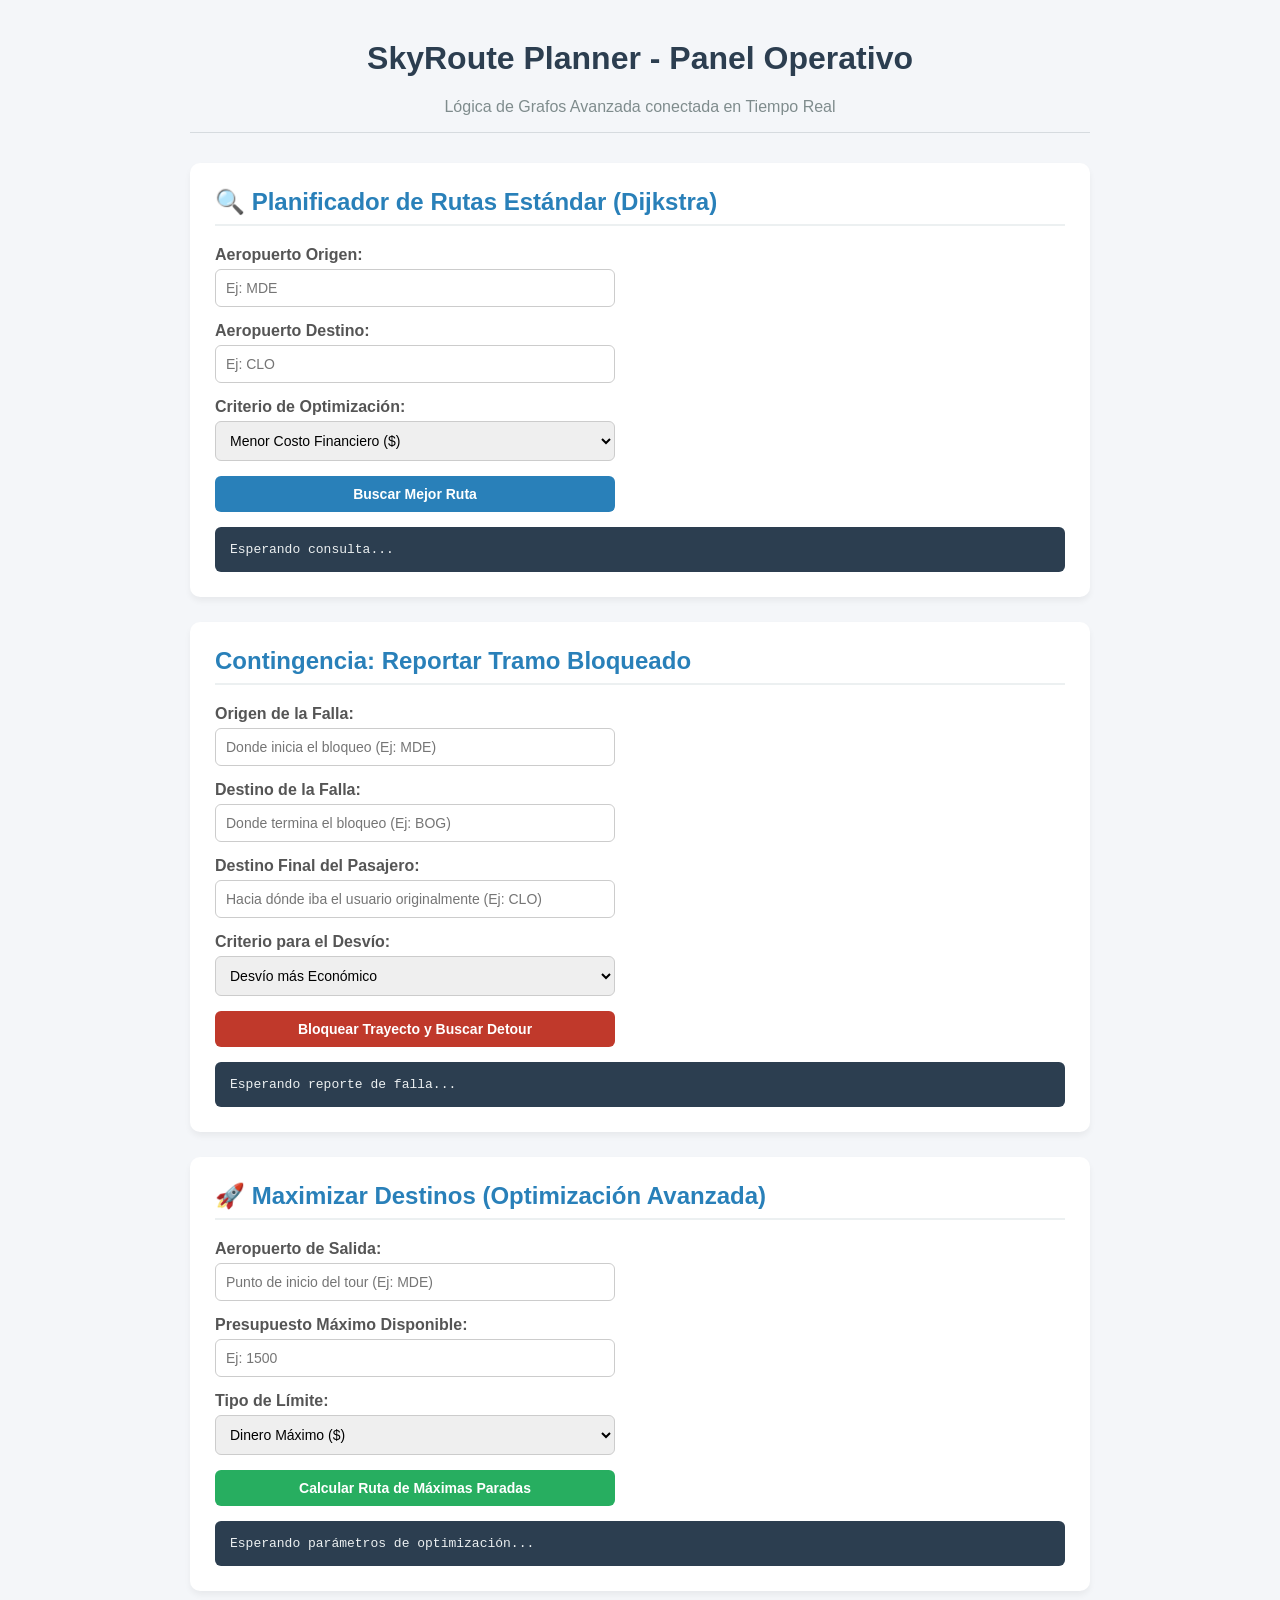
<file: index.html>
<!DOCTYPE html>
<html lang="es">
<head>
    <meta charset="UTF-8">
    <title>SkyRoute Planner - Panel de Control</title>
    <style>
        body { font-family: 'Segoe UI', Tahoma, Geneva, Verdana, sans-serif; margin: 40px; background-color: #f4f6f9; color: #333; }
        h1 { color: #2c3e50; text-align: center; }
        .container { max-width: 900px; margin: 0 auto; }
        .section { background: white; padding: 25px; margin-bottom: 25px; border-radius: 10px; box-shadow: 0 4px 6px rgba(0,0,0,0.05); }
        h2 { color: #2980b9; margin-top: 0; border-bottom: 2px solid #ecf0f1; padding-bottom: 8px; }
        .form-group { margin-bottom: 15px; }
        label { display: block; font-weight: bold; margin-bottom: 5px; color: #555; }
        input, select, button { padding: 10px; width: 100%; max-width: 400px; display: block; border-radius: 6px; border: 1px solid #ccc; font-size: 14px; box-sizing: border-box; }
        button { background-color: #27ae60; color: white; cursor: pointer; border: none; font-weight: bold; margin-top: 15px; transition: background 0.2s; }
        button:hover { background-color: #219653; }
        .btn-blue { background-color: #2980b9; }
        .btn-blue:hover { background-color: #2471a3; }
        .btn-red { background-color: #c0392b; }
        .btn-red:hover { background-color: #a93226; }
        .result { background: #2c3e50; color: #ecf0f1; padding: 15px; border-radius: 6px; margin-top: 15px; white-space: pre-wrap; font-family: 'Courier New', Courier, monospace; font-size: 13px; max-height: 250px; overflow-y: auto; }
    </style>
</head>
<body>

<div class="container">
    <h1>SkyRoute Planner - Panel Operativo</h1>
    <p style="text-align: center; color: #7f8c8d;">Lógica de Grafos Avanzada conectada en Tiempo Real</p>
    <hr style="border: 0; border-top: 1px solid #d6dbdf; margin-bottom: 30px;">

    <div class="section">
        <h2>🔍 Planificador de Rutas Estándar (Dijkstra)</h2>
        <div class="form-group">
            <label>Aeropuerto Origen:</label>
            <input type="text" id="routeOrigin" placeholder="Ej: MDE">
        </div>
        <div class="form-group">
            <label>Aeropuerto Destino:</label>
            <input type="text" id="routeDest" placeholder="Ej: CLO">
        </div>
        <div class="form-group">
            <label>Criterio de Optimización:</label>
            <select id="routeCriterion">
                <option value="cost">Menor Costo Financiero ($)</option>
                <option value="time">Menor Tiempo de Vuelo (Horas)</option>
            </select>
        </div>
        <button class="btn-blue" onclick="calcularRutaDijkstra()">Buscar Mejor Ruta</button>
        <div id="resultDijkstra" class="result">Esperando consulta...</div>
    </div>

    <div class="section">
        <h2> Contingencia: Reportar Tramo Bloqueado</h2>
        <div class="form-group">
            <label>Origen de la Falla:</label>
            <input type="text" id="blockOrigin" placeholder="Donde inicia el bloqueo (Ej: MDE)">
        </div>
        <div class="form-group">
            <label>Destino de la Falla:</label>
            <input type="text" id="blockDest" placeholder="Donde termina el bloqueo (Ej: BOG)">
        </div>
        <div class="form-group">
            <label>Destino Final del Pasajero:</label>
            <input type="text" id="finalDest" placeholder="Hacia dónde iba el usuario originalmente (Ej: CLO)">
        </div>
        <div class="form-group">
            <label>Criterio para el Desvío:</label>
            <select id="blockCriterion">
                <option value="cost">Desvío más Económico</option>
                <option value="time">Desvío más Rápido</option>
            </select>
        </div>
        <button class="btn-red" onclick="reportarBloqueo()">Bloquear Trayecto y Buscar Detour</button>
        <div id="resultBloqueo" class="result">Esperando reporte de falla...</div>
    </div>

    <div class="section">
        <h2>🚀 Maximizar Destinos (Optimización Avanzada)</h2>
        <div class="form-group">
            <label>Aeropuerto de Salida:</label>
            <input type="text" id="optOrigin" placeholder="Punto de inicio del tour (Ej: MDE)">
        </div>
        <div class="form-group">
            <label>Presupuesto Máximo Disponible:</label>
            <input type="number" id="optBudget" placeholder="Ej: 1500">
        </div>
        <div class="form-group">
            <label>Tipo de Límite:</label>
            <select id="optLimit">
                <option value="cost">Dinero Máximo ($)</option>
                <option value="time">Tiempo Máximo (Horas)</option>
            </select>
        </div>
        <button onclick="optimizarViaje()">Calcular Ruta de Máximas Paradas</button>
        <div id="resultOptimizar" class="result">Esperando parámetros de optimización...</div>
    </div>
</div>

<script>
    const SERVER_URL = 'http://127.0.0.1:5000';

    // 1. Envío para Dijkstra
    async function calcularRutaDijkstra() {
        const payload = {
            origin: document.getElementById('routeOrigin').value.toUpperCase().trim(),
            destination: document.getElementById('routeDest').value.toUpperCase().trim(),
            criterion: document.getElementById('routeCriterion').value
        };
        const box = document.getElementById('resultDijkstra');
        box.innerText = "Calculando ruta óptima...";

        try {
            const response = await fetch(`${SERVER_URL}/api/calcular-ruta`, {
                method: 'POST',
                headers: { 'Content-Type': 'application/json' },
                body: JSON.stringify(payload)
            });
            const data = await response.json();
            box.innerText = JSON.stringify(data, null, 2);
        } catch (e) {
            box.innerText = "Error operativo: Verifica que el servidor Flask esté encendido.";
        }
    }

    // 2. Envío para Bloqueos
    async function reportarBloqueo() {
        const payload = {
            originBlocked: document.getElementById('blockOrigin').value.toUpperCase().trim(),
            destinationBlocked: document.getElementById('blockDest').value.toUpperCase().trim(),
            finalDestination: document.getElementById('finalDest').value.toUpperCase().trim(),
            criterion: document.getElementById('blockCriterion').value
        };
        const box = document.getElementById('resultBloqueo');
        box.innerText = "Procesando bloqueo en el grafo y recalculando desvío...";

        try {
            const response = await fetch(`${SERVER_URL}/api/BlockedRoute`, {
                method: 'POST',
                headers: { 'Content-Type': 'application/json' },
                body: JSON.stringify(payload)
            });
            const data = await response.json();
            box.innerText = JSON.stringify(data, null, 2);
        } catch (e) {
            box.innerText = "Error operativo: No se pudo contactar al centro de control (Backend).";
        }
    }

    // 3. Envío para DFS
    async function optimizarViaje() {
        const payload = {
            origin: document.getElementById('optOrigin').value.toUpperCase().trim(),
            budget: document.getElementById('optBudget').value,
            limit: document.getElementById('optLimit').value
        };
        const box = document.getElementById('resultOptimizar');
        box.innerText = "Ejecutando simulación DFS con Backtracking combinando las 3 aeronaves...";

        try {
            const response = await fetch(`${SERVER_URL}/api/optimize`, {
                method: 'POST',
                headers: { 'Content-Type': 'application/json' },
                body: JSON.stringify(payload)
            });
            const data = await response.json();
            box.innerText = JSON.stringify(data, null, 2);
        } catch (e) {
            box.innerText = "Error operativo: Falla en la respuesta del motor de optimización.";
        }
    }
</script>
</body>
</html>
</file>
